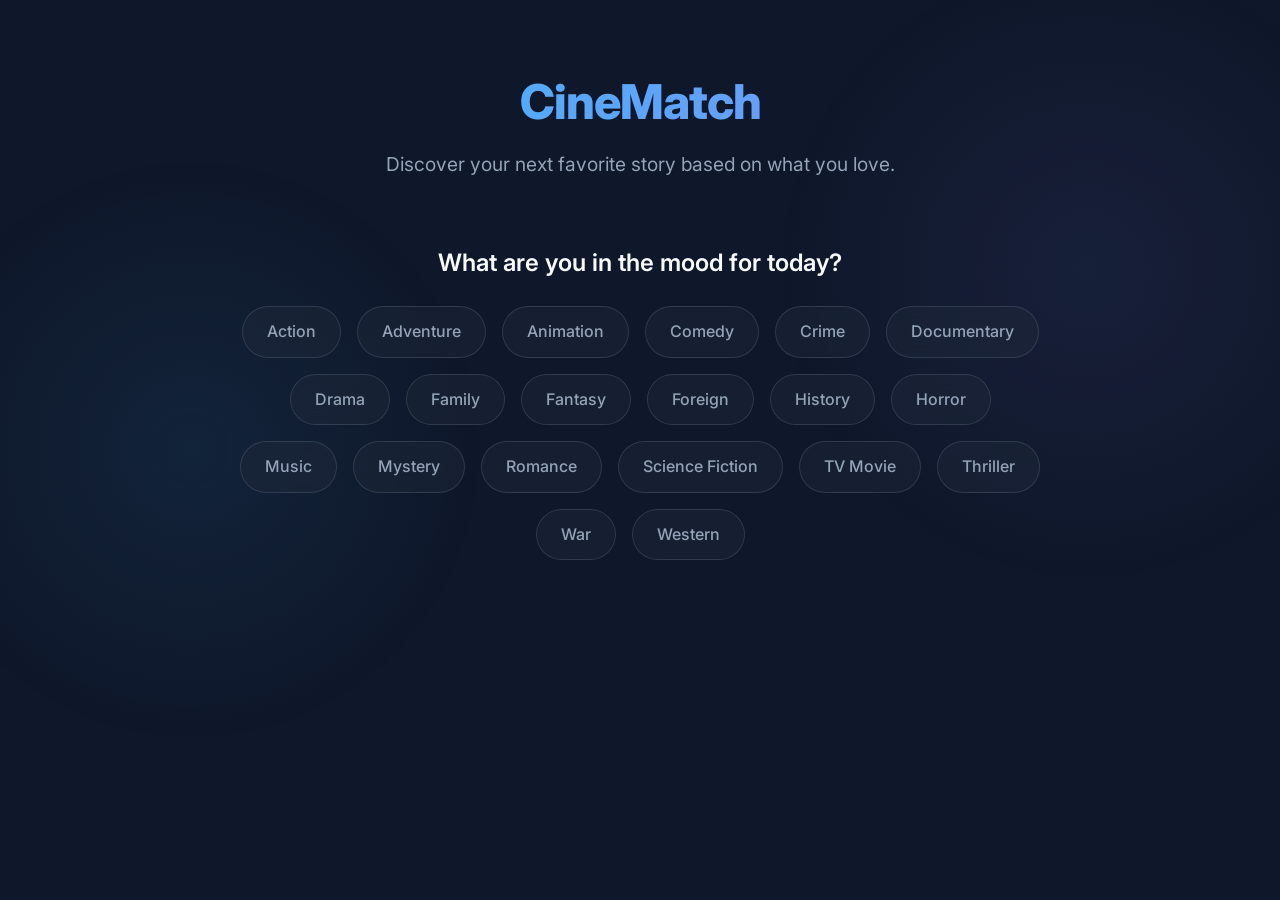
<file: index.html>
<!DOCTYPE html>
<html lang="en">

<head>
    <meta charset="UTF-8">
    <meta name="viewport" content="width=device-width, initial-scale=1.0">
    <title>CineMatch | Modern Movie Recommender</title>
    <link rel="preconnect" href="https://fonts.googleapis.com">
    <link rel="preconnect" href="https://fonts.gstatic.com" crossorigin>
    <link href="https://fonts.googleapis.com/css2?family=Inter:wght@300;400;500;600;700;800&display=swap"
        rel="stylesheet">
    <link rel="stylesheet" href="style.css">
</head>

<body>

    <div class="container">
        <header>
            <h1>CineMatch</h1>
            <p class="subtitle">Discover your next favorite story based on what you love.</p>


        </header>

        <!-- Interest Selection Phase -->
        <section class="interest-section" id="interestSection">
            <h2 class="interest-prompt">What are you in the mood for today?</h2>
            <div class="genre-tags" id="genreContainer">
                <!-- Genres will be injected here via JS -->
            </div>
        </section>

        <!-- Recommendations Phase -->
        <section class="recommendations-section" id="recommendationsSection">
            <div class="recommendations-header">
                <h2>Top Picks For You</h2>
                <button id="resetBtn" class="genre-tag">Change Mood</button>
            </div>
            <div class="movies-grid" id="moviesGrid">
                <!-- Movie cards will be injected here via JS -->
            </div>

            <div style="text-align: center; margin-top: 2rem;">
                <button id="loadMoreBtn" class="genre-tag active" style="display: none;">Load More</button>
            </div>
        </section>
    </div>

    <!-- Data and Scripts -->

    <script src="data.js"></script>
    <script src="script.js"></script>
</body>

</html>
</file>
<file: style.css>
:root {
    --bg-color: #0f172a;
    --card-bg: #1e293b;
    --text-primary: #f8fafc;
    --text-secondary: #94a3b8;
    --accent-color: #38bdf8;
    --accent-glow: rgba(56, 189, 248, 0.5);
    --gradient-start: #38bdf8;
    --gradient-end: #818cf8;
    --card-hover-transform: translateY(-5px);
    --font-family: 'Inter', sans-serif;
}

* {
    margin: 0;
    padding: 0;
    box-sizing: border-box;
}

body {
    background-color: var(--bg-color);
    color: var(--text-primary);
    font-family: var(--font-family);
    line-height: 1.6;
    overflow-x: hidden;
}

/* Background Animation */
body::before {
    content: '';
    position: fixed;
    top: 0;
    left: 0;
    width: 100%;
    height: 100%;
    background: radial-gradient(circle at 15% 50%, rgba(56, 189, 248, 0.08), transparent 25%),
                radial-gradient(circle at 85% 30%, rgba(129, 140, 248, 0.08), transparent 25%);
    z-index: -1;
    pointer-events: none;
}

.container {
    max-width: 1200px;
    margin: 0 auto;
    padding: 2rem;
}

/* Header */
header {
    text-align: center;
    margin-bottom: 4rem;
    padding-top: 2rem;
    animation: fadeInDown 1s ease-out;
}

h1 {
    font-size: 3rem;
    font-weight: 800;
    background: linear-gradient(to right, var(--gradient-start), var(--gradient-end));
    -webkit-background-clip: text;
    -webkit-text-fill-color: transparent;
    margin-bottom: 0.5rem;
    letter-spacing: -1px;
}

.subtitle {
    color: var(--text-secondary);
    font-size: 1.2rem;
}

/* Interest Section */
.interest-section {
    margin-bottom: 4rem;
    text-align: center;
    animation: fadeIn 1s ease-out 0.3s backwards;
}

.interest-prompt {
    font-size: 1.5rem;
    margin-bottom: 1.5rem;
    font-weight: 600;
}

.genre-tags {
    display: flex;
    flex-wrap: wrap;
    justify-content: center;
    gap: 1rem;
    max-width: 800px;
    margin: 0 auto;
}

.genre-tag {
    background: rgba(30, 41, 59, 0.5);
    border: 1px solid rgba(148, 163, 184, 0.2);
    color: var(--text-secondary);
    padding: 0.75rem 1.5rem;
    border-radius: 50px;
    cursor: pointer;
    transition: all 0.3s ease;
    font-weight: 500;
    backdrop-filter: blur(10px);
}

.genre-tag:hover {
    background: rgba(56, 189, 248, 0.1);
    color: var(--accent-color);
    border-color: var(--accent-color);
    transform: translateY(-2px);
    box-shadow: 0 4px 12px var(--accent-glow);
}

.genre-tag.active {
    background: linear-gradient(135deg, var(--gradient-start), var(--gradient-end));
    color: #fff;
    border-color: transparent;
    box-shadow: 0 4px 15px var(--accent-glow);
}

/* Recommendations Grid */
.recommendations-section {
    display: none; /* Hidden by default */
    animation: fadeInUp 1s ease-out;
}

.recommendations-header {
    display: flex;
    justify-content: space-between;
    align-items: center;
    margin-bottom: 2rem;
}

.movies-grid {
    display: grid;
    grid-template-columns: repeat(auto-fill, minmax(280px, 1fr));
    gap: 2rem;
}

.movie-card {
    background: var(--card-bg);
    border-radius: 16px;
    overflow: hidden;
    transition: all 0.4s cubic-bezier(0.175, 0.885, 0.32, 1.275);
    border: 1px solid rgba(255, 255, 255, 0.05);
    position: relative;
    box-shadow: 0 10px 15px -3px rgba(0, 0, 0, 0.3);
}

.movie-card:hover {
    transform: var(--card-hover-transform);
    box-shadow: 0 20px 25px -5px rgba(0, 0, 0, 0.4), 0 0 15px var(--accent-glow);
    z-index: 10;
}

.movie-poster {
    width: 100%;
    height: 400px;
    object-fit: cover;
    display: block;
    transition: opacity 0.3s;
}

.movie-info {
    padding: 1.5rem;
    background: linear-gradient(to bottom, transparent, rgba(15, 23, 42, 0.9));
}

.movie-header {
    display: flex;
    justify-content: space-between;
    align-items: flex-start;
    margin-bottom: 0.5rem;
}

.movie-title {
    font-size: 1.25rem;
    font-weight: 700;
    color: var(--text-primary);
    margin-right: 0.5rem;
}

.movie-rating {
    background: rgba(16, 185, 129, 0.2);
    color: #34d399;
    padding: 0.25rem 0.6rem;
    border-radius: 8px;
    font-weight: 700;
    font-size: 0.9rem;
    display: flex;
    align-items: center;
    gap: 4px;
}

.movie-rating span {
    color: #fbbf24;
}

.movie-meta {
    display: flex;
    gap: 1rem;
    font-size: 0.85rem;
    color: var(--text-secondary);
    margin-bottom: 1rem;
}

.movie-type {
    text-transform: uppercase;
    letter-spacing: 0.05em;
    font-weight: 600;
    color: var(--accent-color);
}

.movie-desc {
    font-size: 0.95rem;
    color: #cbd5e1;
    display: -webkit-box;
    -webkit-line-clamp: 3;
    -webkit-box-orient: vertical;
    overflow: hidden;
    margin-bottom: 1rem;
}

.tags-container {
    display: flex;
    flex-wrap: wrap;
    gap: 0.5rem;
}

.tag-pill {
    font-size: 0.75rem;
    padding: 0.25rem 0.75rem;
    background: rgba(255, 255, 255, 0.1);
    border-radius: 20px;
    color: var(--text-secondary);
}

/* Animations */
@keyframes fadeIn {
    from { opacity: 0; }
    to { opacity: 1; }
}

@keyframes fadeInDown {
    from { opacity: 0; transform: translateY(-30px); }
    to { opacity: 1; transform: translateY(0); }
}

@keyframes fadeInUp {
    from { opacity: 0; transform: translateY(30px); }
    to { opacity: 1; transform: translateY(0); }
}

/* Navigation Link */
.nav-header {
    margin-bottom: 2rem;
    display: flex;
    justify-content: flex-start;
}

.nav-link {
    display: inline-block;
    color: var(--text-secondary);
    text-decoration: none;
    font-size: 0.95rem;
    font-weight: 500;
    transition: all 0.3s ease;
    padding: 0.6rem 1.2rem;
    background: rgba(255, 255, 255, 0.05);
    border-radius: 8px;
    border: 1px solid rgba(255, 255, 255, 0.05);
}

.nav-link:hover {
    color: var(--text-primary);
    background: rgba(56, 189, 248, 0.1);
    border-color: var(--accent-color);
    transform: translateY(-2px);
}

/* Responsive */
@media (max-width: 768px) {
    h1 { font-size: 2rem; }
    .container { padding: 1rem; }
    .movies-grid { grid-template-columns: repeat(auto-fill, minmax(240px, 1fr)); }
}
</file>
